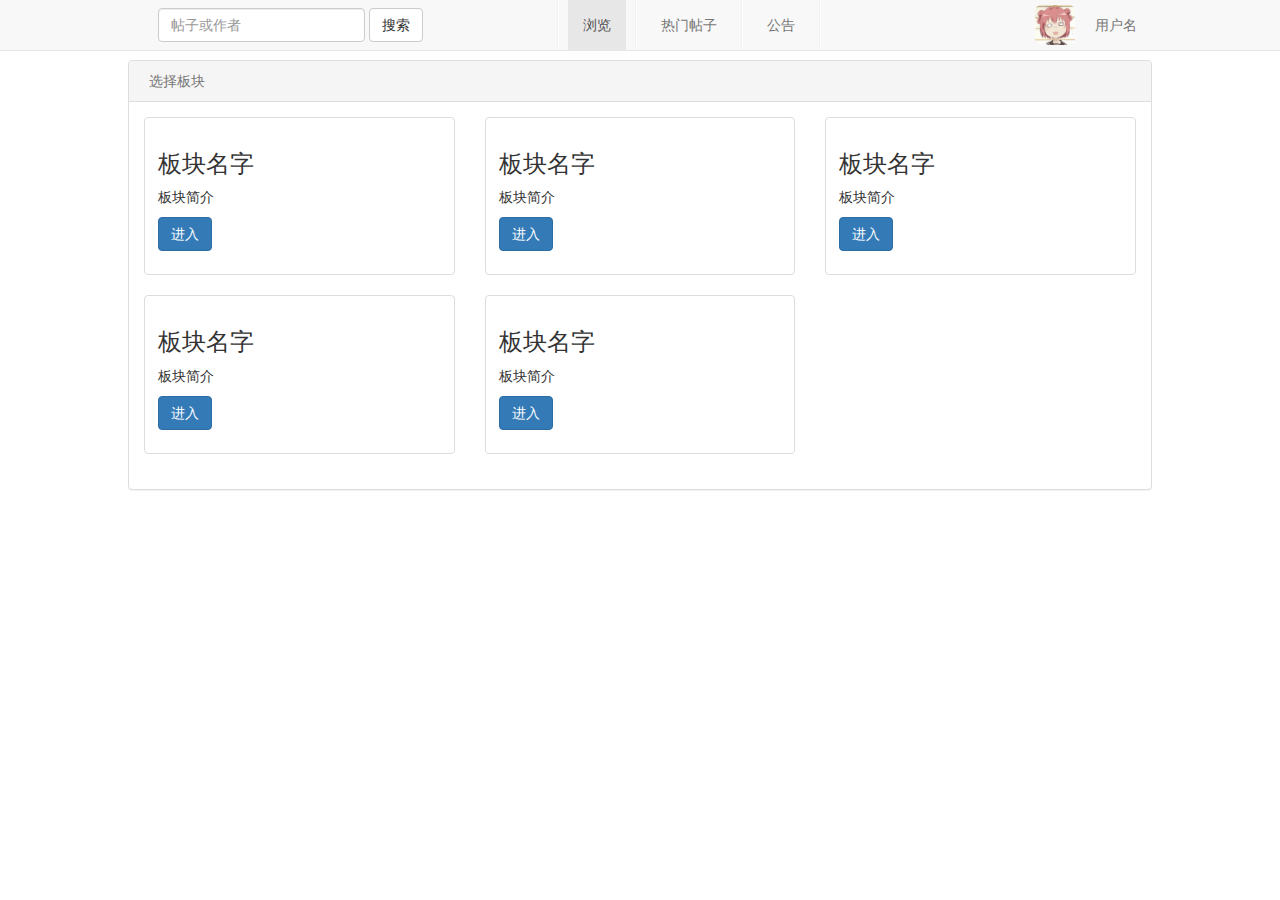
<file: board.html>
<!DOCTYPE html>
<html lang="en">
<head>
    <meta charset="utf-8">
    <meta http-equiv="X-UA-Compatible" content="IE=edge">
    <meta name="viewport" content="width=device-width, initial-scale=1">
    <!-- The above 3 meta tags *must* come first in the head; any other head content must come *after* these tags -->
    <meta name="description" content="">
    <meta name="author" content="">
    <!-- <link rel="icon" href="../../favicon.ico"> -->

    <title>Forum</title>
    <!-- Bootstrap core CSS -->
    <link href="css/bootstrap.min.css" rel="stylesheet">
    <!-- Custom styles for this template -->
    <link href="css/main.css" rel="stylesheet">

    <!-- jQuery -->
    <script src="js/jquery-2.1.4.min.js"></script>
    <!-- Bootstrap -->
    <script src="js/bootstrap.min.js"></script>
</head>

<body>
<nav class="navbar navbar-default navbar-fixed-top">
<div class="nav-wrapper">
    <div class="container-fluid">
        <form class="navbar-form navbar-left" role="search">
            <div class="form-group">
                <input type="text" class="form-control" placeholder="帖子或作者">
            </div>
            <button type="submit" class="btn btn-default">搜索</button>
        </form>
        <ul class="nav navbar-nav navbar-right">
            <li>
                <div class="navbar-header">
                    <img alt="avatar" src="images/Akari.png" class="img-nav img-rounded">
                </div>
            </li>
            <li class="dropdown">
                <a href="#" id="username-nav" class="dropdown-toggle" data-toggle="dropdown" role="button" aria-expanded="false">用户名
                    <!-- <span class="caret"></span> -->
                </a>
                <ul class="dropdown-menu" role="menu">
                    <li><a href="#">编辑信息</a></li>
                    <li><a href="#">短消息 <span class="badge">42</span></a></li>
                    <li class="divider"></li>
                    <li><a href="#">注销</a></li>
                </ul>
            </li>
        </ul>
        <ul class="nav navbar-nav navbar-right">
            <li class="divider-vertical"></li>
            <li class="active"><a href="#">浏览 <span class="sr-only">(current)</span></a></li>
            <li class="divider-vertical"></li>
            <li><a href="#">热门帖子</a></li>
            <li class="divider-vertical"></li>
            <li><a href="#">公告</a></li>
            <li class="divider-vertical"></li>
            <li class="divider-vertical-invisable"></li>
            <li class="divider-vertical-invisable"></li>
            <li class="divider-vertical-invisable"></li>
            <li class="divider-vertical-invisable"></li>
            <li class="divider-vertical-invisable"></li>
        </ul>
    </div>
</div>
</nav>

<div class="panel panel-default panel-size">
    <div class="panel-heading">
        <ol class="breadcrumb breadcrumb-post">
            <li class="active">选择板块</li>
        </ol>
    </div>
    <div class="panel-body">
        <div class="row">
            <div class="col-sm-6 col-md-4">
                <div class="thumbnail">
                    <div class="caption">
                        <h3>板块名字</h3>
                        <p>板块简介</p>
                        <p>
                            <a href="#" class="btn btn-primary" role="button">进入</a>
                        </p>
                    </div>
                </div>
            </div>
            <div class="col-sm-6 col-md-4">
                <div class="thumbnail">
                    <div class="caption">
                        <h3>板块名字</h3>
                        <p>板块简介</p>
                        <p>
                            <a href="#" class="btn btn-primary" role="button">进入</a>
                        </p>
                    </div>
                </div>
            </div>
            <div class="col-sm-6 col-md-4">
                <div class="thumbnail">
                    <div class="caption">
                        <h3>板块名字</h3>
                        <p>板块简介</p>
                        <p>
                            <a href="#" class="btn btn-primary" role="button">进入</a>
                        </p>
                    </div>
                </div>
            </div>
            <div class="col-sm-6 col-md-4">
                <div class="thumbnail">
                    <div class="caption">
                        <h3>板块名字</h3>
                        <p>板块简介</p>
                        <p>
                            <a href="#" class="btn btn-primary" role="button">进入</a>
                        </p>
                    </div>
                </div>
            </div>
            <div class="col-sm-6 col-md-4">
                <div class="thumbnail">
                    <div class="caption">
                        <h3>板块名字</h3>
                        <p>板块简介</p>
                        <p>
                            <a href="#" class="btn btn-primary" role="button">进入</a>
                        </p>
                    </div>
                </div>
            </div>
        </div>
    </div>
</div>
</body>
</html>
</file>
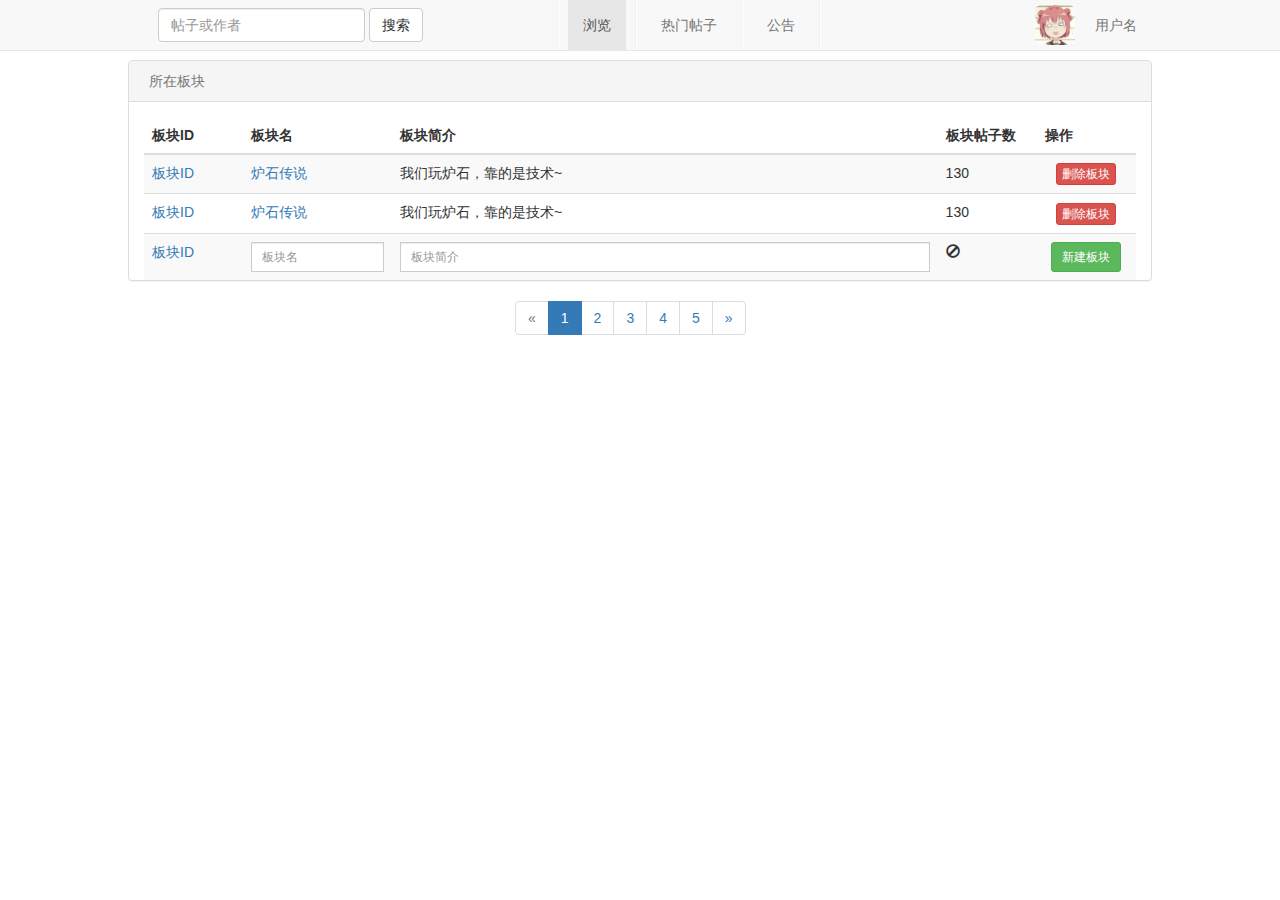
<file: boardmanagement.html>
<!DOCTYPE html>
<html lang="en">
<head>
    <meta charset="utf-8">
    <meta http-equiv="X-UA-Compatible" content="IE=edge">
    <meta name="viewport" content="width=device-width, initial-scale=1">
    <!-- The above 3 meta tags *must* come first in the head; any other head content must come *after* these tags -->
    <meta name="description" content="">
    <meta name="author" content="">
    <!-- <link rel="icon" href="../../favicon.ico"> -->

    <title>Forum</title>

    <!-- Bootstrap core CSS -->
    <link href="css/bootstrap.min.css" rel="stylesheet">
    <!-- Custom styles for this template -->
    <link href="css/main.css" rel="stylesheet">

    <!-- jQuery -->
    <script src="js/jquery-2.1.4.min.js"></script>
    <!-- Bootstrap -->
    <script src="js/bootstrap.min.js"></script>
</head>

<body>
<nav class="navbar navbar-default navbar-fixed-top">
<div class="nav-wrapper">
    <div class="container-fluid">
        <form class="navbar-form navbar-left" role="search">
            <div class="form-group">
                <input type="text" class="form-control" placeholder="帖子或作者">
            </div>
            <button type="submit" class="btn btn-default">搜索</button>
        </form>
        <ul class="nav navbar-nav navbar-right">
            <li>
                <div class="navbar-header">
                    <img alt="avatar" src="images/Akari.png" class="img-nav img-rounded">
                </div>
            </li>
            <li class="dropdown">
                <a href="#" id="username-nav" class="dropdown-toggle" data-toggle="dropdown" role="button" aria-expanded="false">用户名
                    <!-- <span class="caret"></span> -->
                </a>
                <ul class="dropdown-menu" role="menu">
                    <li><a href="#">编辑信息</a></li>
                    <li><a href="#">短消息 <span class="badge">42</span></a></li>
                    <li class="divider"></li>
                    <li><a href="#">注销</a></li>
                </ul>
            </li>
        </ul>
        <ul class="nav navbar-nav navbar-right">
            <li class="divider-vertical"></li>
            <li class="active"><a href="#">浏览 <span class="sr-only">(current)</span></a></li>
            <li class="divider-vertical"></li>
            <li><a href="#">热门帖子</a></li>
            <li class="divider-vertical"></li>
            <li><a href="#">公告</a></li>
            <li class="divider-vertical"></li>
            <li class="divider-vertical-invisable"></li>
            <li class="divider-vertical-invisable"></li>
            <li class="divider-vertical-invisable"></li>
            <li class="divider-vertical-invisable"></li>
            <li class="divider-vertical-invisable"></li>
        </ul>
    </div>
</div>
</nav>

<div class="panel panel-default panel-size">
    <div class="panel-heading">
        <ol class="breadcrumb breadcrumb-post">
            <li class="active">所在板块</li>
        </ol>
    </div>
    <div class="panel-body" style="padding-bottom: 0px">
        <table class="table table-striped table-hover table-content">
            <thead>
                <tr>
                    <th align="center">板块ID</th>
                    <th>板块名</th>
                    <th>板块简介</th>
                    <th>板块帖子数</th>
                    <th>操作</th>
                </tr>
            </thead>
            <tbody>
                <tr class="table-hover">
                    <td width="10%">
                        <a href="#">板块ID</a>
                    </td>
                    <td width="15%">
                        <a href="#">炉石传说</a>
                    </td>
                    <td width="55%">
                        <p style="margin-bottom: 0px">我们玩炉石，靠的是技术~</p>
                    </td>
                    <td width="10%">
                        <p style="margin-bottom: 0px">130</p>
                    </td>
                    <td width="10%" align="center">
                        <button class="btn btn-danger btn-xs">删除板块</button>
                    </td>
                </tr>
                <tr class="table-hover">
                    <td width="10%">
                        <a href="#">板块ID</a>
                    </td>
                    <td width="15%">
                        <a href="#">炉石传说</a>
                    </td>
                    <td width="55%">
                        <p style="margin-bottom: 0px">我们玩炉石，靠的是技术~</p>
                    </td>
                    <td width="10%">
                        <p style="margin-bottom: 0px">130</p>
                    </td>
                    <td width="10%" align="center">
                        <button class="btn btn-danger btn-xs">删除板块</button>
                    </td>
                </tr>
                <tr class="table-hover">
                    <td width="10%">
                        <a href="#">板块ID</a>
                    </td>
                    <td width="15%">
                        <div class="input-group input-group-sm" style="width: 100%">
                            <input type="text" class="form-control" placeholder="板块名">
                        </div>
                    </td>
                    <td width="55%">
                        <div class="input-group input-group-sm" style="width: 100%">
                            <input type="text" class="form-control" placeholder="板块简介">
                        </div>
                    </td>
                    <td width="10%">
                        <p style="margin-bottom: 0px">
                            <span class="glyphicon glyphicon glyphicon-ban-circle" aria-hidden="true"></span>
                        </p>
                    </td>
                    <td width="10%" align="center">
                        <button class="btn btn-success btn-sm">新建板块</button>
                    </td>
                </tr>
            </tbody>
        </table>
    </div>
</div>
<nav>
    <div class="paginator-wrapper">
    <ul class="pagination paginator">
        <li class="disabled"><a href="#" aria-label="Previous"><span aria-hidden="true">&laquo;</span></a></li>
        <li class="active"><a href="#">1 <span class="sr-only">(current)</span></a></li>
        <li><a href="#">2</a></li>
        <li><a href="#">3</a></li>
        <li><a href="#">4</a></li>
        <li><a href="#">5</a></li>
        <li> <a href="#" aria-label="Next"> <span aria-hidden="true">&raquo;</span> </a> </li>
    </ul>
    </div>
</nav>
</body>
</html>
</file>
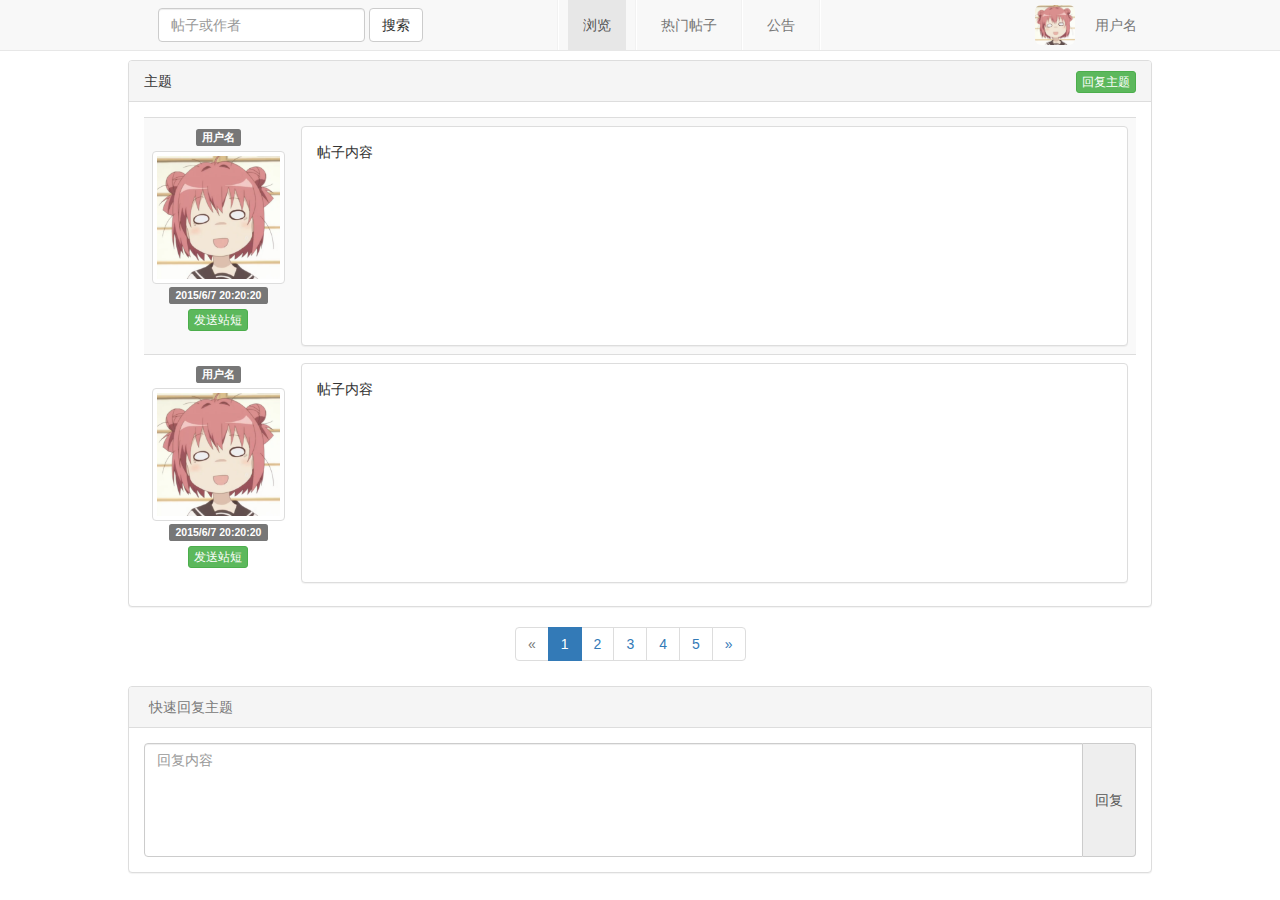
<file: detail.html>
<!DOCTYPE html>
<html lang="en">
<head>
    <meta charset="utf-8">
    <meta http-equiv="X-UA-Compatible" content="IE=edge">
    <meta name="viewport" content="width=device-width, initial-scale=1">
    <!-- The above 3 meta tags *must* come first in the head; any other head content must come *after* these tags -->
    <meta name="description" content="">
    <meta name="author" content="">
    <!-- <link rel="icon" href="../../favicon.ico"> -->

    <title>Forum</title>

    <!-- Bootstrap core CSS -->
    <link href="css/bootstrap.min.css" rel="stylesheet">
    <!-- Custom styles for this template -->
    <link href="css/main.css" rel="stylesheet">

    <!-- jQuery -->
    <script src="js/jquery-2.1.4.min.js"></script>
    <!-- Bootstrap -->
    <script src="js/bootstrap.min.js"></script>
</head>

<body>
<nav class="navbar navbar-default navbar-fixed-top">
<div class="nav-wrapper">
    <div class="container-fluid">
        <form class="navbar-form navbar-left" role="search">
            <div class="form-group">
                <input type="text" class="form-control" placeholder="帖子或作者">
            </div>
            <button type="submit" class="btn btn-default">搜索</button>
        </form>
        <ul class="nav navbar-nav navbar-right">
            <li>
                <div class="navbar-header">
                    <img alt="avatar" src="images/Akari.png" class="img-nav img-rounded">
                </div>
            </li>
            <li class="dropdown">
                <a href="#" id="username-nav" class="dropdown-toggle" data-toggle="dropdown" role="button" aria-expanded="false">用户名
                    <!-- <span class="caret"></span> -->
                </a>
                <ul class="dropdown-menu" role="menu">
                    <li><a href="#">编辑信息</a></li>
                    <li><a href="#">短消息 <span class="badge">42</span></a></li>
                    <li class="divider"></li>
                    <li><a href="#">注销</a></li>
                </ul>
            </li>
        </ul>
        <ul class="nav navbar-nav navbar-right">
            <li class="divider-vertical"></li>
            <li class="active"><a href="#">浏览 <span class="sr-only">(current)</span></a></li>
            <li class="divider-vertical"></li>
            <li><a href="#">热门帖子</a></li>
            <li class="divider-vertical"></li>
            <li><a href="#">公告</a></li>
            <li class="divider-vertical"></li>
            <li class="divider-vertical-invisable"></li>
            <li class="divider-vertical-invisable"></li>
            <li class="divider-vertical-invisable"></li>
            <li class="divider-vertical-invisable"></li>
            <li class="divider-vertical-invisable"></li>
        </ul>
    </div>
</div>
</nav>

<div class="panel panel-default panel-size">
    <div class="panel-heading">
        主题
        <div style="float: right">
            <button class="btn btn-success btn-xs" type="button" >回复主题</button>
        </div>
    </div>
    <div class="panel-body">
        <table class="table table-striped table-hover table-content">
            <tbody>
                <tr class="table-hover">
                    <td width="15%" align="center">
                        <div style="margin-bottom: 5px">
                            <span class="label label-default">用户名</span>
                        </div>
                        <img src="images/Akari.png" class="img-thumbnail" width="100%">
                        <div style="margin-bottom: 5px">
                            <span class="label label-default" id="timestamp">2015/6/7 20:20:20</span>
                        </div>
                        <button class="btn btn-success btn-xs" type="button">发送站短</button>
                    </td>
                    <td>
                        <div class="panel panel-default panel-content">
                            <div class="panel-body">
                                帖子内容
                            </div>
                        </div>
                    </td>
                </tr>
                <tr class="table-hover">
                    <td width="15%" align="center">
                        <div style="margin-bottom: 5px">
                            <span class="label label-default">用户名</span>
                        </div>
                        <img src="images/Akari.png" class="img-thumbnail" width="100%">
                        <div style="margin-bottom: 5px">
                            <span class="label label-default" id="timestamp">2015/6/7 20:20:20</span>
                        </div>
                        <button class="btn btn-success btn-xs" type="button">发送站短</button>
                    </td>
                    <td>
                        <div class="panel panel-default panel-content">
                            <div class="panel-body">
                                帖子内容
                            </div>
                        </div>
                    </td>
                </tr>
            </tbody>
        </table>
    </div>
</div>

<nav>
    <div class="paginator-wrapper">
    <ul class="pagination paginator">
        <li class="disabled"><a href="#" aria-label="Previous"><span aria-hidden="true">&laquo;</span></a></li>
        <li class="active"><a href="#">1 <span class="sr-only">(current)</span></a></li>
        <li><a href="#">2</a></li>
        <li><a href="#">3</a></li>
        <li><a href="#">4</a></li>
        <li><a href="#">5</a></li>
        <li> <a href="#" aria-label="Next"> <span aria-hidden="true">&raquo;</span> </a> </li>
    </ul>
    </div>
</nav>

<div class="panel panel-default" style="width: 80%; margin: 0px auto">
    <div class="panel-heading">
        <ol class="breadcrumb breadcrumb-post">
            <li class="active">快速回复主题</li>
        </ol>
    </div>
    <div class="panel-body">
        <form action="#">
            <div class="input-group">
                <!-- <span class="input-group-addon" id="title">主题</span> -->
                <textarea class="form-control" rows="5" placeholder="回复内容"></textarea>
                <span class="input-group-addon btn btn-success">回复</span>
            </div>
        </form>
    </div>
</div>
</body>
</html>
</file>
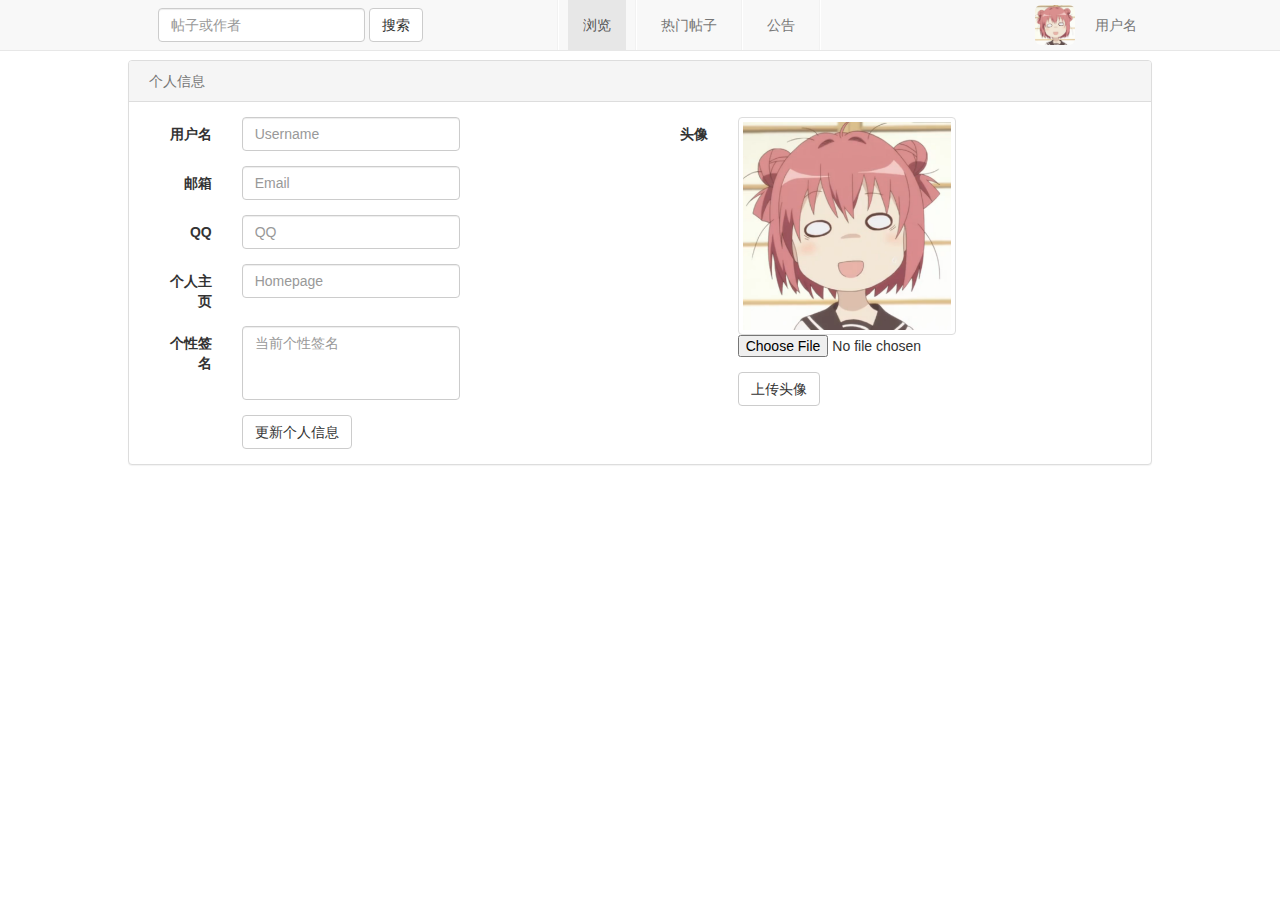
<file: editinfo.html>
<!DOCTYPE html>
<html lang="en">
<head>
    <meta charset="utf-8">
    <meta http-equiv="X-UA-Compatible" content="IE=edge">
    <meta name="viewport" content="width=device-width, initial-scale=1">
    <!-- The above 3 meta tags *must* come first in the head; any other head content must come *after* these tags -->
    <meta name="description" content="">
    <meta name="author" content="">
    <!-- <link rel="icon" href="../../favicon.ico"> -->

    <title>Forum</title>

    <!-- Bootstrap core CSS -->
    <link href="css/bootstrap.min.css" rel="stylesheet">
    <!-- Custom styles for this template -->
    <link href="css/main.css" rel="stylesheet">
    <!-- Popup -->
    <!-- <link href='css/popbox.css' rel='stylesheet'> -->

    <!-- jQuery -->
    <script src="js/jquery-2.1.4.min.js"></script>
    <!-- Bootstrap -->
    <script src="js/bootstrap.min.js"></script>
    <!-- Popup -->
    <!-- // <script src="js/popbox.min.js"></script> -->
</head>

<body>
<nav class="navbar navbar-default navbar-fixed-top">
<div class="nav-wrapper">
    <div class="container-fluid">
        <form class="navbar-form navbar-left" role="search">
            <div class="form-group">
                <input type="text" class="form-control" placeholder="帖子或作者">
            </div>
            <button type="submit" class="btn btn-default">搜索</button>
        </form>
        <ul class="nav navbar-nav navbar-right">
            <li>
                <div class="navbar-header">
                    <img alt="avatar" src="images/Akari.png" class="img-nav img-rounded">
                </div>
            </li>
            <li class="dropdown">
                <a href="#" id="username-nav" class="dropdown-toggle" data-toggle="dropdown" role="button" aria-expanded="false">用户名
                    <!-- <span class="caret"></span> -->
                </a>
                <ul class="dropdown-menu" role="menu">
                    <li><a href="#">编辑信息</a></li>
                    <li><a href="#">短消息 <span class="badge">42</span></a></li>
                    <li class="divider"></li>
                    <li><a href="#">注销</a></li>
                </ul>
            </li>
        </ul>
        <ul class="nav navbar-nav navbar-right">
            <li class="divider-vertical"></li>
            <li class="active"><a href="#">浏览 <span class="sr-only">(current)</span></a></li>
            <li class="divider-vertical"></li>
            <li><a href="#">热门帖子</a></li>
            <li class="divider-vertical"></li>
            <li><a href="#">公告</a></li>
            <li class="divider-vertical"></li>
            <li class="divider-vertical-invisable"></li>
            <li class="divider-vertical-invisable"></li>
            <li class="divider-vertical-invisable"></li>
            <li class="divider-vertical-invisable"></li>
            <li class="divider-vertical-invisable"></li>
        </ul>
    </div>
</div>
</nav>

<div class="panel panel-default panel-size">
    <div class="panel-heading">
        <ol class="breadcrumb breadcrumb-post">
            <li class="active">个人信息</li>
        </ol>
    </div>
    <div class="panel-body" style="padding-bottom: 0px">
        <form class="form-horizontal col-sm-6">
            <div class="form-group">
                <label class="col-sm-2 control-label">用户名</label>
                <div class="col-sm-6">
                    <input type="text" class="form-control" id="username" placeholder="Username">
                </div>
            </div>
            <div class="form-group">
                <label class="col-sm-2 control-label">邮箱</label>
                <div class="col-sm-6">
                    <input type="email" class="form-control" id="email" placeholder="Email">
                </div>
            </div>
            <div class="form-group">
                <label class="col-sm-2 control-label">QQ</label>
                <div class="col-sm-6">
                    <input type="text" class="form-control" id="qq" placeholder="QQ">
                </div>
            </div>
            <div class="form-group">
                <label class="col-sm-2 control-label">个人主页</label>
                <div class="col-sm-6">
                    <input type="text" class="form-control" id="homepage" placeholder="Homepage">
                </div>
            </div>
            <div class="form-group">
                <label class="col-sm-2 control-label">个性签名</label>
                <div class="col-sm-6">
                    <textarea class="form-control" rows="3" placeholder="当前个性签名"></textarea>
                </div>
            </div>
            <div class="form-group">
                <div class="col-sm-offset-2 col-sm-3">
                    <button type="submit" class="btn btn-default">更新个人信息</button>
                </div>
            </div>
        </form>
        <form class="form-horizontal col-sm-6">
            <div class="form-group">
                <label class="col-sm-2 control-label">头像</label>
                <div class="col-sm-6">
                    <img src="images/Akari.png" class="img-thumbnail"style="width: 100%">
                </div>
                <div class="col-sm-offset-2 col-sm-6">
                    <input type="file" name="imagefilename" accept="image/jpeg" id="InputFile">
                </div>
            </div>
            <div class="form-group">
                <div class="col-sm-offset-2 col-sm-3">
                    <button type="submit" class="btn btn-default">上传头像</button>
                </div>
            </div>
        </form>
    </div>
</div>
</body>
</html>
</file>
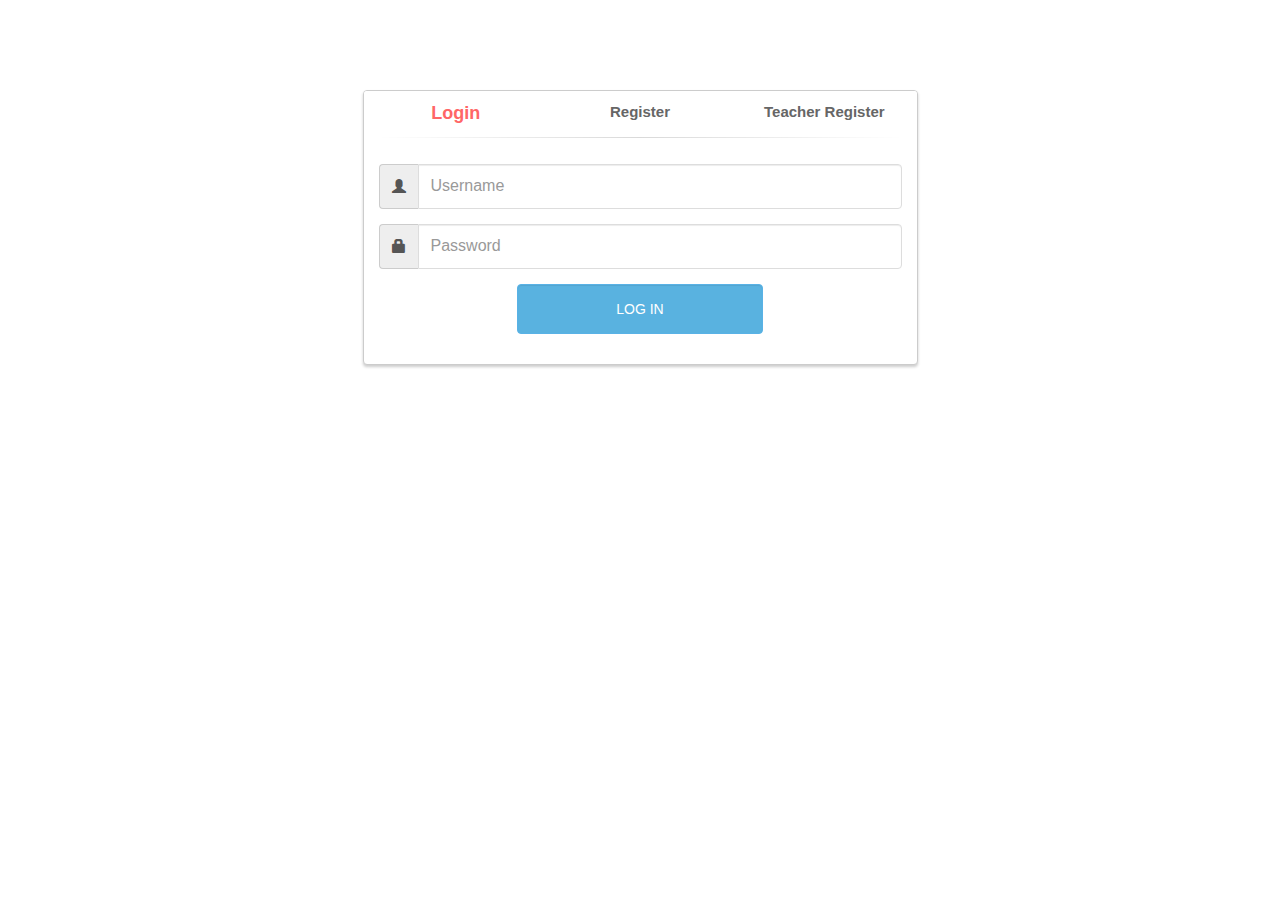
<file: login.html>
<!DOCTYPE html>
<html lang="en">
  <head>
    <meta charset="utf-8">
    <meta http-equiv="X-UA-Compatible" content="IE=edge">
    <meta name="viewport" content="width=device-width, initial-scale=1">
    <!-- The above 3 meta tags *must* come first in the head; any other head content must come *after* these tags -->
    <meta name="description" content="">
    <meta name="author" content="">
    <!-- <link rel="icon" href="../../favicon.ico"> -->

    <title>Forum</title>

    <!-- Bootstrap core CSS -->
    <link href="css/bootstrap.min.css" rel="stylesheet">

    <!-- Custom styles for this template -->
    <link href="css/login.css" rel="stylesheet">

    <script src="js/jquery-2.1.4.min.js"></script>
    <script src="js/login.js"></script>
      <script type="text/javascript">
          function checkLogin(){
              var username = document.getElementById("login-form").username.value;
              var password = document.getElementById("login-form").password.value;
              if (username&&password ) {
                  return true;
              }
              else {
                  alert("用户名或密码不能为空！");
                  return false;
              }
          }
          function checkRegister(){
              var username = document.getElementById("register-form").username.value;
              var password = document.getElementById("register-form").password.value;
              var confirm_password = document.getElementById("register-form").confirm_password.value;
              var email = document.getElementById(("register-form")).email.value;

              if(username && password && password && confirm_password){
                  if(password!=confirm_password){
                      alert("两次输入密码不同！");
                      return false;
                  }
                  else {
                      return true;
                  }

              }
              else{
                  alert("注册信息不完全，请重新填写！");
                  return false;
              }
          }
          function checkTeacherRegister(){
              var username = document.getElementById("teacher-register-form").username.value;
              var password = document.getElementById("teacher-register-form").password.value;
              var confirm_password = document.getElementById("teacher-register-form").confirm_password.value;
              var email = document.getElementById(("teacher-register-form")).email.value;

              if(username && password && password && confirm_password){
                  if(password!=confirm_password){
                      alert("两次输入密码不同！");
                      return false;
                  }
                  else {
                      return true;
                  }

              }
              else{
                  alert("注册信息不完全，请重新填写！");
                  return false;
              }
          }
      </script>
  </head>

  <body>

    <div class="container">
        <div class="row">
            <div class="col-md-6 col-md-offset-3">
                <div class="panel panel-login">
                    <div class="panel-heading">
                        <div class="row">
                            <div class="col-xs-4">
                                <a href="#" class="active" id="login-form-link">Login</a>
                            </div>
                            <div class="col-xs-4">
                                <a href="#" id="register-form-link">Register</a>
                            </div>
                            <div class="col-xs-4">
                                <a href="#" id="teacher-register-form-link">Teacher Register</a>
                            </div>
                        </div>
                        <hr>
                    </div>
                    <div class="panel-body">
                        <div class="row">
                            <div class="col-lg-12">
                                <!-- begin of login form -->
                                <form id="login-form" action="login.php" method="post" role="form" onsubmit="return checkLogin()" style="display: block;">
                                    <div class="form-group">
                                        <div class="input-group">
                                            <span class="input-group-addon" id="username-addon-login">
                                                <span class="glyphicon glyphicon-user" aria-hidden="true"></span>
                                            </span>
                                            <input type="text" name="username" id="username" tabindex="1" class="form-control" placeholder="Username">
                                        </div>
                                    </div>
                                    <div class="form-group">
                                        <div class="input-group">
                                            <span class="input-group-addon" id="password-addon-login">
                                                <span class="glyphicon glyphicon-lock" aria-hidden="true"></span>
                                            </span>
                                            <input type="password" name="password" id="password" tabindex="2" class="form-control" placeholder="Password">
                                        </div>
                                    </div>
                                    <div class="form-group text-center">
                                        <!-- <input type="checkbox" tabindex="3" class="" name="remember" id="remember">
                                        <label for="remember"> Remember Me</label> -->
                                    </div>
                                    <div class="form-group">
                                        <div class="row">
                                            <div class="col-sm-6 col-sm-offset-3">
                                                <input type="submit" name="login-submit" id="login-submit" tabindex="4" class="form-control btn btn-login" value="Log In">
                                            </div>
                                        </div>
                                    </div>
                                    <div class="form-group">
                                        <!-- <div class="row">
                                            <div class="col-lg-12">
                                                <div class="text-center">
                                                    <a href="forgotpw.php" tabindex="5" class="forgot-password">Forgot Password?</a>
                                                </div>
                                            </div>
                                        </div> -->
                                    </div>
                                </form>
                                <!-- end of login form -->
                                <!-- begin of register form -->
                                <form id="register-form" action="register.php" onsubmit="return checkRegister()" method="post" role="form" style="display: none;">
                                    <div class="form-group">
                                        <div class="input-group">
                                            <span class="input-group-addon" id="username-addon-reg">
                                                <span class="glyphicon glyphicon-user" aria-hidden="true"></span>
                                            </span>
                                            <input type="text" name="username" id="username" tabindex="1" class="form-control" placeholder="Username">
                                        </div>
                                    </div>
                                    <div class="form-group">
                                        <div class="input-group">
                                            <span class="input-group-addon" id="email-addon-reg">
                                                <span class="glyphicon glyphicon-envelope" aria-hidden="true"></span>
                                            </span>
                                            <input type="text" name="sid" id="email" tabindex="1" class="form-control" placeholder="Student ID">
                                        </div>
                                    </div>
                                    <div class="form-group">
                                        <div class="input-group">
                                            <span class="input-group-addon" id="password-addon-reg">
                                                <span class="glyphicon glyphicon-lock" aria-hidden="true"></span>
                                            </span>
                                            <input type="password" name="password" id="password" tabindex="2" class="form-control" placeholder="Password">
                                        </div>
                                    </div>
                                    <div class="form-group">
                                        <div class="input-group">
                                            <span class="input-group-addon" id="password-confirm-addon-reg">
                                                <span class="glyphicon glyphicon-lock" aria-hidden="true"></span>
                                            </span>
                                            <input type="password" name="confirm_password" id="confirm_password" tabindex="2" class="form-control"  placeholder="Confirm Password">
                                        </div>
                                    </div>
                                    <div class="form-group">
                                        <div class="row">
                                            <div class="col-sm-6 col-sm-offset-3">
                                                <input type="submit" name="register-submit" id="register-submit" tabindex="4" class="form-control btn btn-register" value="Register Now">
                                            </div>
                                        </div>
                                    </div>
                                </form>
                                <!-- end of register form -->

                                <!-- begin of teacher register form -->
                                <form id="teacher-register-form" action="register.php" onsubmit="return checkTeacherRegister()" method="post" role="form" style="display: none;">
                                    <div class="form-group">
                                        <div class="input-group">
                                            <span class="input-group-addon" id="username-addon-reg-t">
                                                <span class="glyphicon glyphicon-user" aria-hidden="true"></span>
                                            </span>
                                            <input type="text" name="username" id="username_t" tabindex="1" class="form-control" placeholder="Username">
                                        </div>
                                    </div>
                                    <div class="form-group">
                                        <div class="input-group">
                                            <span class="input-group-addon" id="email-addon-reg-t">
                                                <span class="glyphicon glyphicon-envelope" aria-hidden="true"></span>
                                            </span>
                                            <input type="text" name="tid" id="email_t" tabindex="1" class="form-control" placeholder="Teacher ID">
                                        </div>
                                    </div>
                                    <div class="form-group">
                                        <div class="input-group">
                                            <span class="input-group-addon" id="password-addon-reg-t">
                                                <span class="glyphicon glyphicon-lock" aria-hidden="true"></span>
                                            </span>
                                            <input type="password" name="password" id="password_t" tabindex="2" class="form-control" placeholder="Password">
                                        </div>
                                    </div>
                                    <div class="form-group">
                                        <div class="input-group">
                                            <span class="input-group-addon" id="password-confirm-addon-reg-t">
                                                <span class="glyphicon glyphicon-lock" aria-hidden="true"></span>
                                            </span>
                                            <input type="password" name="confirm_password" id="confirm_password_t" tabindex="2" class="form-control"  placeholder="Confirm Password">
                                        </div>
                                    </div>
                                    <div class="form-group">
                                        <div class="row">
                                            <div class="col-sm-6 col-sm-offset-3">
                                                <input type="submit" name="register-submit-t" id="register-submit-t" tabindex="4" class="form-control btn btn-register" value="Register Now">
                                            </div>
                                        </div>
                                    </div>
                                </form>
                                <!-- end of teacher register form -->
                            </div>
                        </div>
                    </div>
                </div>
            </div>
        </div>
    </div> <!-- /container -->
  </body>
</html>
</file>
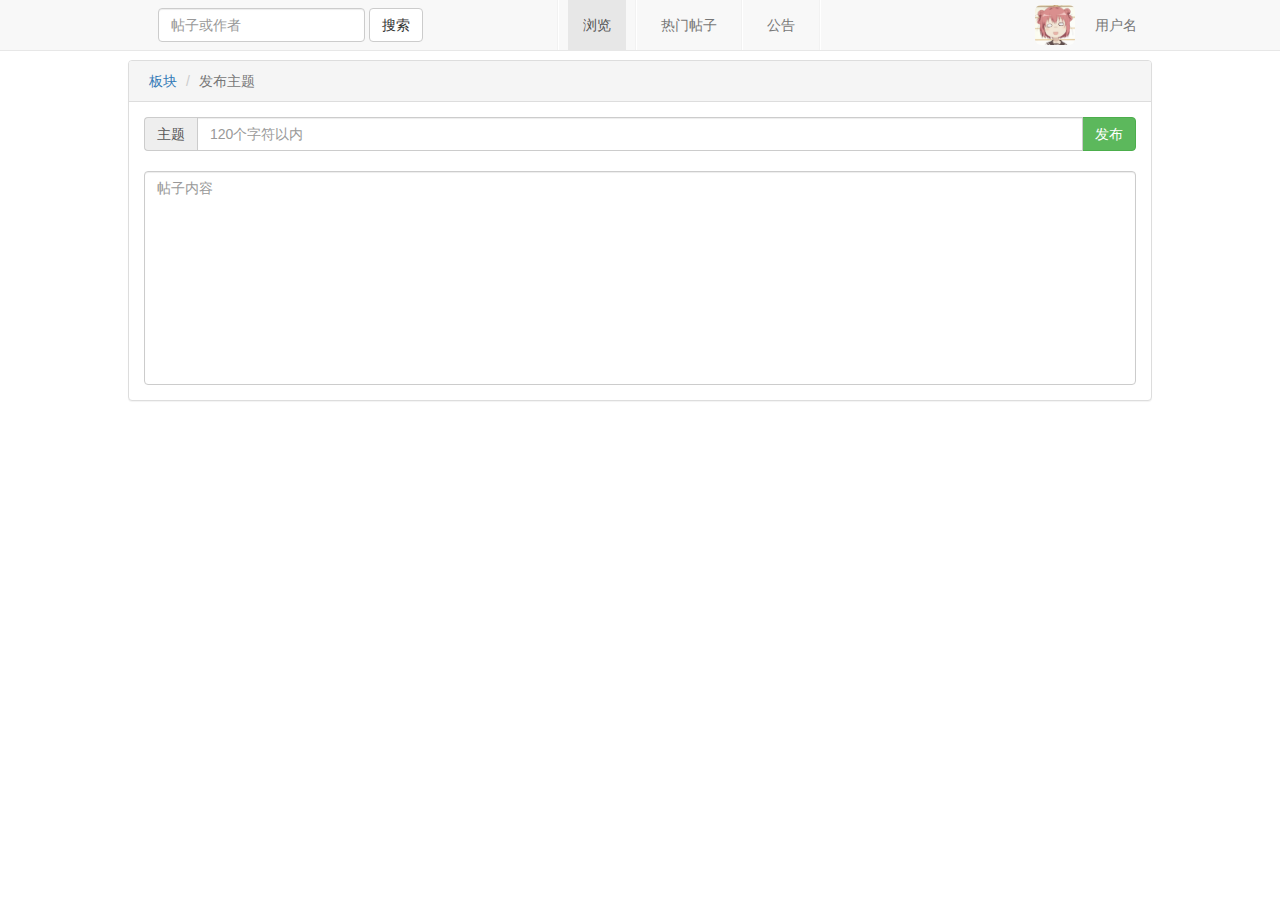
<file: post.html>
<!DOCTYPE html>
<html lang="en">
<head>
    <meta charset="utf-8">
    <meta http-equiv="X-UA-Compatible" content="IE=edge">
    <meta name="viewport" content="width=device-width, initial-scale=1">
    <!-- The above 3 meta tags *must* come first in the head; any other head content must come *after* these tags -->
    <meta name="description" content="">
    <meta name="author" content="">
    <!-- <link rel="icon" href="../../favicon.ico"> -->

    <title>Forum</title>

    <!-- Bootstrap core CSS -->
    <link href="css/bootstrap.min.css" rel="stylesheet">
    <!-- Custom styles for this template -->
    <link href="css/main.css" rel="stylesheet">

    <!-- jQuery -->
    <script src="js/jquery-2.1.4.min.js"></script>
    <!-- Bootstrap -->
    <script src="js/bootstrap.min.js"></script>
</head>

<body>
<nav class="navbar navbar-default navbar-fixed-top">
<div class="nav-wrapper">
    <div class="container-fluid">
        <form class="navbar-form navbar-left" role="search">
            <div class="form-group">
                <input type="text" class="form-control" placeholder="帖子或作者">
            </div>
            <button type="submit" class="btn btn-default">搜索</button>
        </form>
        <ul class="nav navbar-nav navbar-right">
            <li>
                <div class="navbar-header">
                    <img alt="avatar" src="images/Akari.png" class="img-nav img-rounded">
                </div>
            </li>
            <li class="dropdown">
                <a href="#" id="username-nav" class="dropdown-toggle" data-toggle="dropdown" role="button" aria-expanded="false">用户名
                    <!-- <span class="caret"></span> -->
                </a>
                <ul class="dropdown-menu" role="menu">
                    <li><a href="#">编辑信息</a></li>
                    <li><a href="#">短消息 <span class="badge">42</span></a></li>
                    <li class="divider"></li>
                    <li><a href="#">注销</a></li>
                </ul>
            </li>
        </ul>
        <ul class="nav navbar-nav navbar-right">
            <li class="divider-vertical"></li>
            <li class="active"><a href="#">浏览 <span class="sr-only">(current)</span></a></li>
            <li class="divider-vertical"></li>
            <li><a href="#">热门帖子</a></li>
            <li class="divider-vertical"></li>
            <li><a href="#">公告</a></li>
            <li class="divider-vertical"></li>
            <li class="divider-vertical-invisable"></li>
            <li class="divider-vertical-invisable"></li>
            <li class="divider-vertical-invisable"></li>
            <li class="divider-vertical-invisable"></li>
            <li class="divider-vertical-invisable"></li>
        </ul>
    </div>
</div>
</nav>

<div class="panel panel-default panel-size">
    <div class="panel-heading">
        <ol class="breadcrumb breadcrumb-post">
            <li><a href="#">板块</a></li>
            <li class="active">发布主题</li>
            <!-- <li class="active">Data</li> -->
        </ol>
    </div>
    <div class="panel-body">
        <form action="#">
            <div class="input-group">
                <span class="input-group-addon" id="title">主题</span>
                <input type="text" class="form-control" placeholder="120个字符以内">
                <span class="input-group-btn">
                    <button class="btn btn-success" type="button">发布</button>
                </span>
            </div>
            <textarea class="form-control input-textarea" rows="10" placeholder="帖子内容"></textarea>
        </form>
    </div>
</div>
</body>
</html>
</file>
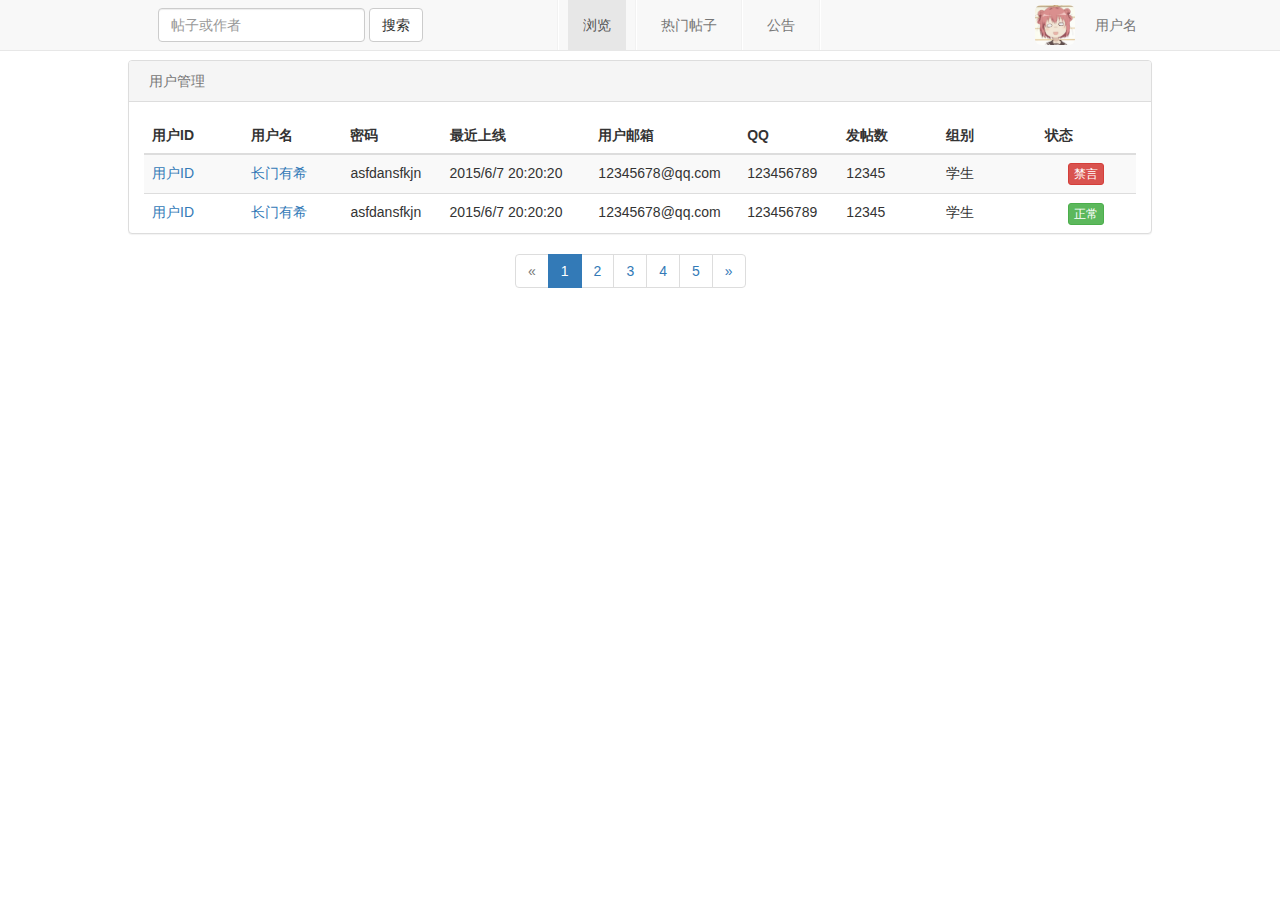
<file: usermanagement.html>
<!DOCTYPE html>
<html lang="en">
<head>
    <meta charset="utf-8">
    <meta http-equiv="X-UA-Compatible" content="IE=edge">
    <meta name="viewport" content="width=device-width, initial-scale=1">
    <!-- The above 3 meta tags *must* come first in the head; any other head content must come *after* these tags -->
    <meta name="description" content="">
    <meta name="author" content="">
    <!-- <link rel="icon" href="../../favicon.ico"> -->

    <title>Forum</title>

    <!-- Bootstrap core CSS -->
    <link href="css/bootstrap.min.css" rel="stylesheet">
    <!-- Custom styles for this template -->
    <link href="css/main.css" rel="stylesheet">

    <!-- jQuery -->
    <script src="js/jquery-2.1.4.min.js"></script>
    <!-- Bootstrap -->
    <script src="js/bootstrap.min.js"></script>
</head>

<body>
<nav class="navbar navbar-default navbar-fixed-top">
<div class="nav-wrapper">
    <div class="container-fluid">
        <form class="navbar-form navbar-left" role="search">
            <div class="form-group">
                <input type="text" class="form-control" placeholder="帖子或作者">
            </div>
            <button type="submit" class="btn btn-default">搜索</button>
        </form>
        <ul class="nav navbar-nav navbar-right">
            <li>
                <div class="navbar-header">
                    <img alt="avatar" src="images/Akari.png" class="img-nav img-rounded">
                </div>
            </li>
            <li class="dropdown">
                <a href="#" id="username-nav" class="dropdown-toggle" data-toggle="dropdown" role="button" aria-expanded="false">用户名
                    <!-- <span class="caret"></span> -->
                </a>
                <ul class="dropdown-menu" role="menu">
                    <li><a href="#">编辑信息</a></li>
                    <li><a href="#">短消息 <span class="badge">42</span></a></li>
                    <li class="divider"></li>
                    <li><a href="#">注销</a></li>
                </ul>
            </li>
        </ul>
        <ul class="nav navbar-nav navbar-right">
            <li class="divider-vertical"></li>
            <li class="active"><a href="#">浏览 <span class="sr-only">(current)</span></a></li>
            <li class="divider-vertical"></li>
            <li><a href="#">热门帖子</a></li>
            <li class="divider-vertical"></li>
            <li><a href="#">公告</a></li>
            <li class="divider-vertical"></li>
            <li class="divider-vertical-invisable"></li>
            <li class="divider-vertical-invisable"></li>
            <li class="divider-vertical-invisable"></li>
            <li class="divider-vertical-invisable"></li>
            <li class="divider-vertical-invisable"></li>
        </ul>
    </div>
</div>
</nav>

<div class="panel panel-default panel-size">
    <div class="panel-heading">
        <ol class="breadcrumb breadcrumb-post">
            <li class="active">用户管理</li>
        </ol>
    </div>
    <div class="panel-body" style="padding-bottom: 0px">
        <table class="table table-striped table-hover table-content">
            <thead>
                <tr>
                    <th>用户ID</th>
                    <th>用户名</th>
                    <th>密码</th>
                    <th>最近上线</th>
                    <th>用户邮箱</th>
                    <th>QQ</th>
                    <th>发帖数</th>
                    <th>组别</th>
                    <th>状态</th>
                </tr>
            </thead>
            <tbody>
                <tr class="table-hover">
                    <td width="10%">
                        <a href="#">用户ID</a>
                    </td>
                    <td width="10%">
                        <a href="#">长门有希</a>
                    </td>
                    <td width="10%">
                        <p style="margin-bottom: 0px">asfdansfkjn</p>
                    </td>
                    <td width="15%">
                        <p style="margin-bottom: 0px">2015/6/7 20:20:20</p>
                    </td>
                    <td width="15%">
                        <p style="margin-bottom: 0px">12345678@qq.com</p>
                    </td>
                    <td width="10%">
                        <p style="margin-bottom: 0px">123456789</p>
                    </td>
                    <td width="10%">
                        <p style="margin-bottom: 0px">12345</p>
                    </td>
                    <td width="10%">
                        <p style="margin-bottom: 0px">学生</p>
                    </td>
                    <td width="10%" align="center">
                        <button class="btn btn-danger btn-xs btn-admit">禁言</button>
                    </td>
                </tr>
                                <tr class="table-hover">
                    <td width="10%">
                        <a href="#">用户ID</a>
                    </td>
                    <td width="10%">
                        <a href="#">长门有希</a>
                    </td>
                    <td width="10%">
                        <p style="margin-bottom: 0px">asfdansfkjn</p>
                    </td>
                    <td width="15%">
                        <p style="margin-bottom: 0px">2015/6/7 20:20:20</p>
                    </td>
                    <td width="15%">
                        <p style="margin-bottom: 0px">12345678@qq.com</p>
                    </td>
                    <td width="10%">
                        <p style="margin-bottom: 0px">123456789</p>
                    </td>
                    <td width="10%">
                        <p style="margin-bottom: 0px">12345</p>
                    </td>
                    <td width="10%">
                        <p style="margin-bottom: 0px">学生</p>
                    </td>
                    <td width="10%" align="center">
                        <button class="btn btn-success btn-xs btn-forbid">正常</button>
                    </td>
                </tr>
            </tbody>
        </table>
    </div>
</div>
<nav>
    <div class="paginator-wrapper">
    <ul class="pagination paginator">
        <li class="disabled"><a href="#" aria-label="Previous"><span aria-hidden="true">&laquo;</span></a></li>
        <li class="active"><a href="#">1 <span class="sr-only">(current)</span></a></li>
        <li><a href="#">2</a></li>
        <li><a href="#">3</a></li>
        <li><a href="#">4</a></li>
        <li><a href="#">5</a></li>
        <li> <a href="#" aria-label="Next"> <span aria-hidden="true">&raquo;</span> </a> </li>
    </ul>
    </div>
</nav>
<script type="text/javascript">
    $(".btn-forbid").mouseover(function () {
        this.innerHTML = "禁言"
    })
    $(".btn-forbid").mouseout(function () {
        this.innerHTML = "正常"
    })
    $(".btn-admit").mouseover(function () {
        this.innerHTML = "恢复"
    })
    $(".btn-admit").mouseout(function () {
        this.innerHTML = "禁言"
    })
</script>
</body>
</html>
</file>
<file: css/main.css>
.navbar-image {
	height: 40px;
	width: 40px;
}

.img-responsive {
	margin: 5px;
	height: 100%;
	width: 100%;
}

.img-nav {
	margin: 5px;
	height: 40px;
	width: 40px;
}

.nav-wrapper {
	width: 80%;
	margin:0px auto;
}

.panel-size {
	width: 80%;
	margin: 0px auto;
	margin-top: 60px;
}



.paginator-wrapper {
	width: 250px;
	margin:0px auto;
}

.paginator{
	width: 100%;
	margin: 0px auto;
	margin-top: 20px;
	margin-bottom: 20px;
}

.breadcrumb-post{
	margin: 0px;
	padding: 0px;
	padding-left: 5px;
}

.table-content {
	margin-bottom: 0px;
}
.panel-content {
	min-height: 220px;
	margin-bottom: 0px;
}

.input-textarea {
	margin-top: 20px;
	height: 100%;
}

textarea { resize:none; }

.navbar .divider-vertical-invisable {
	height: 50px;
	margin: 0 20px;
	border-right: 0px solid #ffffff;
	border-left: 0px solid #f2f2f2;
}

.navbar-inverse .divider-vertical-invisable {
	border-right-color: #222222;
	border-left-color: #111111;
}

@media (max-width: 767px) {
	.navbar-collapse .nav > .divider-vertical-invisable {
		display: none;
	}
}

.navbar .divider-vertical {
	height: 50px;
	margin: 0 9px;
	border-right: 1px solid #ffffff;
	border-left: 1px solid #f2f2f2;
}

.navbar-inverse .divider-vertical {
	border-right-color: #222222;
	border-left-color: #111111;
}

@media (max-width: 767px) {
	.navbar-collapse .nav > .divider-vertical {
		display: none;
	}
}

.modal.modal-wide .modal-dialog {
    width: 90%;
}

.modal-wide .modal-body {
    overflow-y: auto;
}

.btn-forbid:hover {
	background-color:#c9302c;
	border-color:#d43f3a;
}

.btn-admit:hover {
	background-color:#449d44;
	border-color: #398439;
}
</file>
<file: css/popbox.css>
.popbox {
  margin:0px auto;
  text-align:center;
  position:relative;
}

  .collapse { position:relative; }

  .open {
    background:#DDD;
    border:solid 1px #FFF;
    border-radius:5px;
    box-shadow: 0px 0px 5px #CCC;
    background:-webkit-gradient(linear,left top,left bottom,from(#f4f4f4),to(#e8e8e8));
    background:-moz-linear-gradient(top,#f4f4f4,#e8e8e8);
    background:linear-gradient(top,#f4f4f4,#e8e8e8);
    padding:8px;
  }

    .box {
      display:block;
      display:none;
      background:#FFF;
      border:solid 1px #BBBBBB;
      border-radius:5px;
      box-shadow:0px 0px 15px #999;
      position:absolute;
    }

      .box a.close {
       color:red;
       font-size:12px;
       font-family:arial;
       text-decoration:underline;
      }

      .arrow {
      	width: 0;
      	height: 0;
      	border-left: 11px solid transparent;
      	border-right: 11px solid transparent;
      	border-bottom: 11px solid #FFF;
      	position:absolute;
      	left:1px;
      	top:-10px;
      	z-index:1001;
      }

      .arrow-border {
      	width: 0;
      	height: 0;
      	border-left: 11px solid transparent;
      	border-right: 11px solid transparent;
      	border-bottom: 11px solid #BBBBBB;
      	position:absolute;
      	top:-12px;
      	z-index:1000;
      }
</file>
<file: css/login.css>
body {
    padding-top: 90px;
}
.panel-login {
	border-color: #ccc;
	-webkit-box-shadow: 0px 2px 3px 0px rgba(0,0,0,0.2);
	-moz-box-shadow: 0px 2px 3px 0px rgba(0,0,0,0.2);
	box-shadow: 0px 2px 3px 0px rgba(0,0,0,0.2);
}
.panel-login>.panel-heading {
	color: #00415d;
	background-color: #fff;
	border-color: #fff;
	text-align:center;
}
.panel-login>.panel-heading a{
	text-decoration: none;
	color: #666;
	font-weight: bold;
	font-size: 15px;
	-webkit-transition: all 0.1s linear;
	-moz-transition: all 0.1s linear;
	transition: all 0.1s linear;
}
.panel-login>.panel-heading a.active{
	color: #FF6666;
	font-size: 18px;
}
.panel-login>.panel-heading hr{
	margin-top: 10px;
	margin-bottom: 0px;
	clear: both;
	border: 0;
	height: 1px;
	background-image: -webkit-linear-gradient(left,rgba(0, 0, 0, 0),rgba(0, 0, 0, 0.15),rgba(0, 0, 0, 0));
	background-image: -moz-linear-gradient(left,rgba(0,0,0,0),rgba(0,0,0,0.15),rgba(0,0,0,0));
	background-image: -ms-linear-gradient(left,rgba(0,0,0,0),rgba(0,0,0,0.15),rgba(0,0,0,0));
	background-image: -o-linear-gradient(left,rgba(0,0,0,0),rgba(0,0,0,0.15),rgba(0,0,0,0));
}
.panel-login input[type="text"],.panel-login input[type="email"],.panel-login input[type="password"] {
	height: 45px;
	border: 1px solid #ddd;
	font-size: 16px;
	-webkit-transition: all 0.1s linear;
	-moz-transition: all 0.1s linear;
	transition: all 0.1s linear;
}
.panel-login input:hover,
.panel-login input:focus {
	outline:none;
	-webkit-box-shadow: none;
	-moz-box-shadow: none;
	box-shadow: none;
	border-color: #ccc;
}
.btn-login {
	background-color: #59B2E0;
	outline: none;
	color: #fff;
	font-size: 14px;
	height: auto;
	font-weight: normal;
	padding: 14px 0;
	text-transform: uppercase;
	border-color: #59B2E6;
}
.btn-login:hover,
.btn-login:focus {
	color: #fff;
	background-color: #53A3CD;
	border-color: #53A3CD;
}
.forgot-password {
	text-decoration: underline;
	color: #888;
}
.forgot-password:hover,
.forgot-password:focus {
	text-decoration: underline;
	color: #666;
}

.btn-register {
	background-color: #1CB94E;
	outline: none;
	color: #fff;
	font-size: 14px;
	height: auto;
	font-weight: normal;
	padding: 14px 0;
	text-transform: uppercase;
	border-color: #1CB94A;
}
.btn-register:hover,
.btn-register:focus {
	color: #fff;
	background-color: #1CA347;
	border-color: #1CA347;
}
</file>
